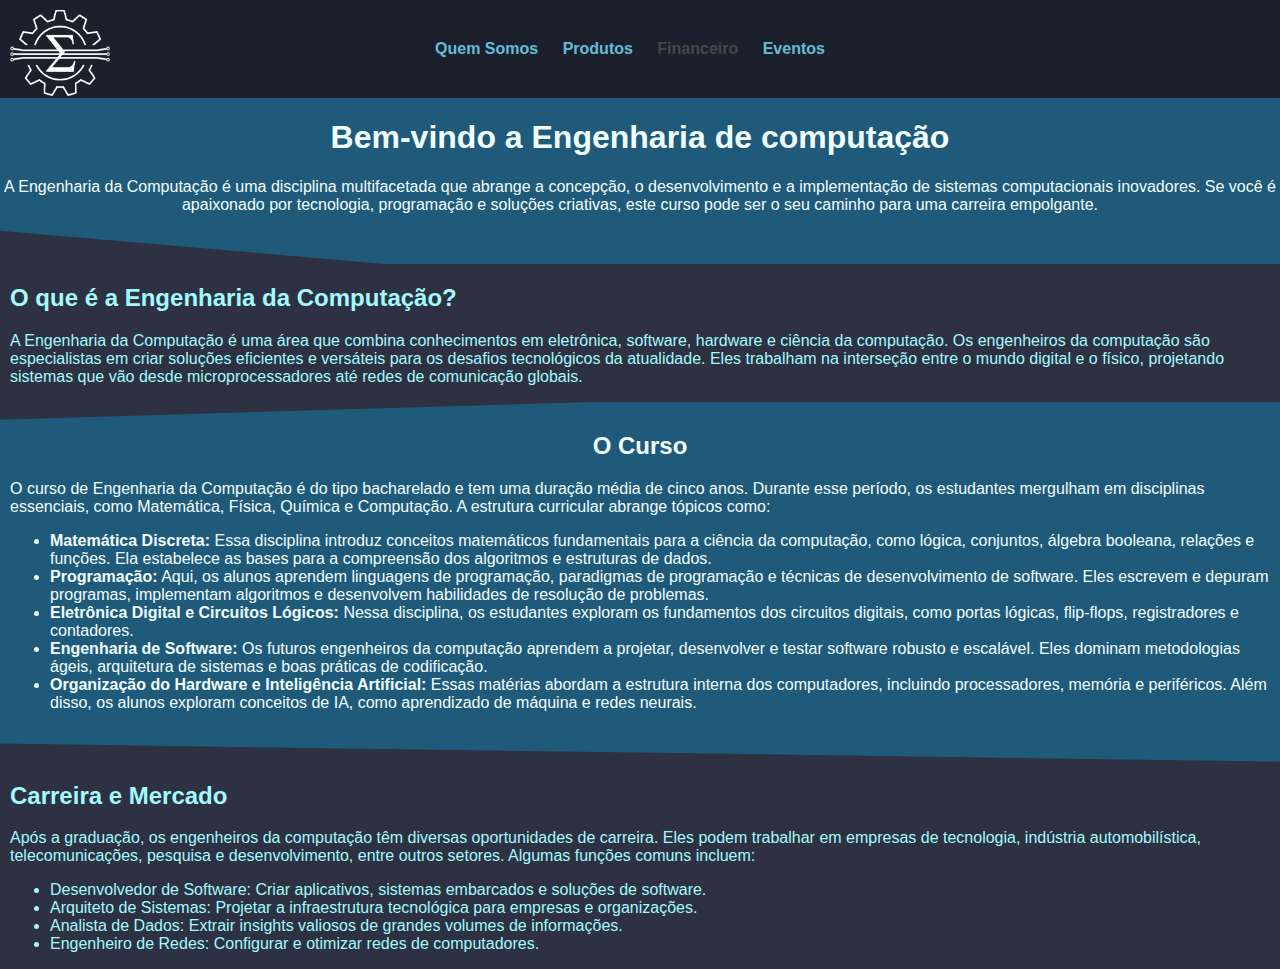
<file: index.html>
<!DOCTYPE html>
<html lang="pt-br">
<head>
    <meta charset="UTF-8">
    <meta name="viewport" content="width=device-width, initial-scale=1.0">
    <title >
        
        CAEC 
    </title>
    <link rel="shortcut icon" type="imagex/png" href="image/logo CAEC  branco .png">
    <link rel="stylesheet" type="text/css" href="css/main.css"><!-- css geral -->
    <link rel="stylesheet" type="text/css" href="css/Inicio.css"><!-- css especifico -->
    <script src="https://apis.google.com/js/api.js"></script>
    <script src="js/main.js"></script>
</head>
<body>

    <header> <!-- varra de navegação -->
        <div class="logo-container" >
            <img src="image/logo CAEC  branco .png" alt="Logo do Site" class="logo">
        </div>
        <button class="menu-button" onclick="toggleNavOverlay()"></button> <!-- Botão do menu -->
        <nav id="navMenu">
            <ul>
                <li><a href="QuemSomos.html">Quem Somos</a></li>
                <li><a href="Produtos.html">Produtos</a></li>
                <li><a href="" style="color: rgb(71, 71, 71);" >Financeiro</a></li>
                <li><a href="Eventos.html"" >Eventos</a></li>
            </ul>
        </nav>
    </header>

    <section class="quadro-superior">
        <h1>Bem-vindo a Engenharia de computação</h1>
        <p class="internal-element">A Engenharia da Computação é uma disciplina multifacetada que abrange a concepção, o desenvolvimento e a implementação de sistemas computacionais inovadores. Se você é apaixonado por tecnologia, programação e soluções criativas, este curso pode ser o seu caminho para uma carreira empolgante.</p>
    </section>
    <section style="margin: 10px;">
        <h2>O que é a Engenharia da Computação?</h2>
        <p>A Engenharia da Computação é uma área que combina conhecimentos em eletrônica, software, hardware e ciência da computação. Os engenheiros da computação são especialistas em criar soluções eficientes e versáteis para os desafios tecnológicos da atualidade. Eles trabalham na interseção entre o mundo digital e o físico, projetando sistemas que vão desde microprocessadores até redes de comunicação globais.</p>
        
    </section>
    <section class="quadro-2" >
        <div style="margin: 10px; margin-bottom: 50px; margin-top: 30px;">
            
            <h2 style="text-align:center;">O Curso</h2>
            <p>O curso de Engenharia da Computação é do tipo bacharelado e tem uma duração média de cinco anos. Durante esse período, os estudantes mergulham em disciplinas essenciais, como Matemática, Física, Química e Computação. A estrutura curricular abrange tópicos como:</p>
            
            <ul>
                <li><strong>Matemática Discreta:</strong> Essa disciplina introduz conceitos matemáticos fundamentais para a ciência da computação, como lógica, conjuntos, álgebra booleana, relações e funções. Ela estabelece as bases para a compreensão dos algoritmos e estruturas de dados.</li>
                <li><strong>Programação:</strong> Aqui, os alunos aprendem linguagens de programação, paradigmas de programação e técnicas de desenvolvimento de software. Eles escrevem e depuram programas, implementam algoritmos e desenvolvem habilidades de resolução de problemas.</li>
                <li><strong>Eletrônica Digital e Circuitos Lógicos:</strong> Nessa disciplina, os estudantes exploram os fundamentos dos circuitos digitais, como portas lógicas, flip-flops, registradores e contadores.</li>
                <li><strong>Engenharia de Software:</strong> Os futuros engenheiros da computação aprendem a projetar, desenvolver e testar software robusto e escalável. Eles dominam metodologias ágeis, arquitetura de sistemas e boas práticas de codificação.</li>
                <li><strong>Organização do Hardware e Inteligência Artificial:</strong> Essas matérias abordam a estrutura interna dos computadores, incluindo processadores, memória e periféricos. Além disso, os alunos exploram conceitos de IA, como aprendizado de máquina e redes neurais.</li>
            </ul>
        </div>
    </section> 

    <section style="margin: 10px;">   
        <h2>Carreira e Mercado</h2>
        <p>Após a graduação, os engenheiros da computação têm diversas oportunidades de carreira. Eles podem trabalhar em empresas de tecnologia, indústria automobilística, telecomunicações, pesquisa e desenvolvimento, entre outros setores. Algumas funções comuns incluem:</p>
        
        <ul>
            <li>Desenvolvedor de Software: Criar aplicativos, sistemas embarcados e soluções de software.</li>
            <li>Arquiteto de Sistemas: Projetar a infraestrutura tecnológica para empresas e organizações.</li>
            <li>Analista de Dados: Extrair insights valiosos de grandes volumes de informações.</li>
            <li>Engenheiro de Redes: Configurar e otimizar redes de computadores.</li>
        </ul>
    </section>
</body>
</html>
</file>
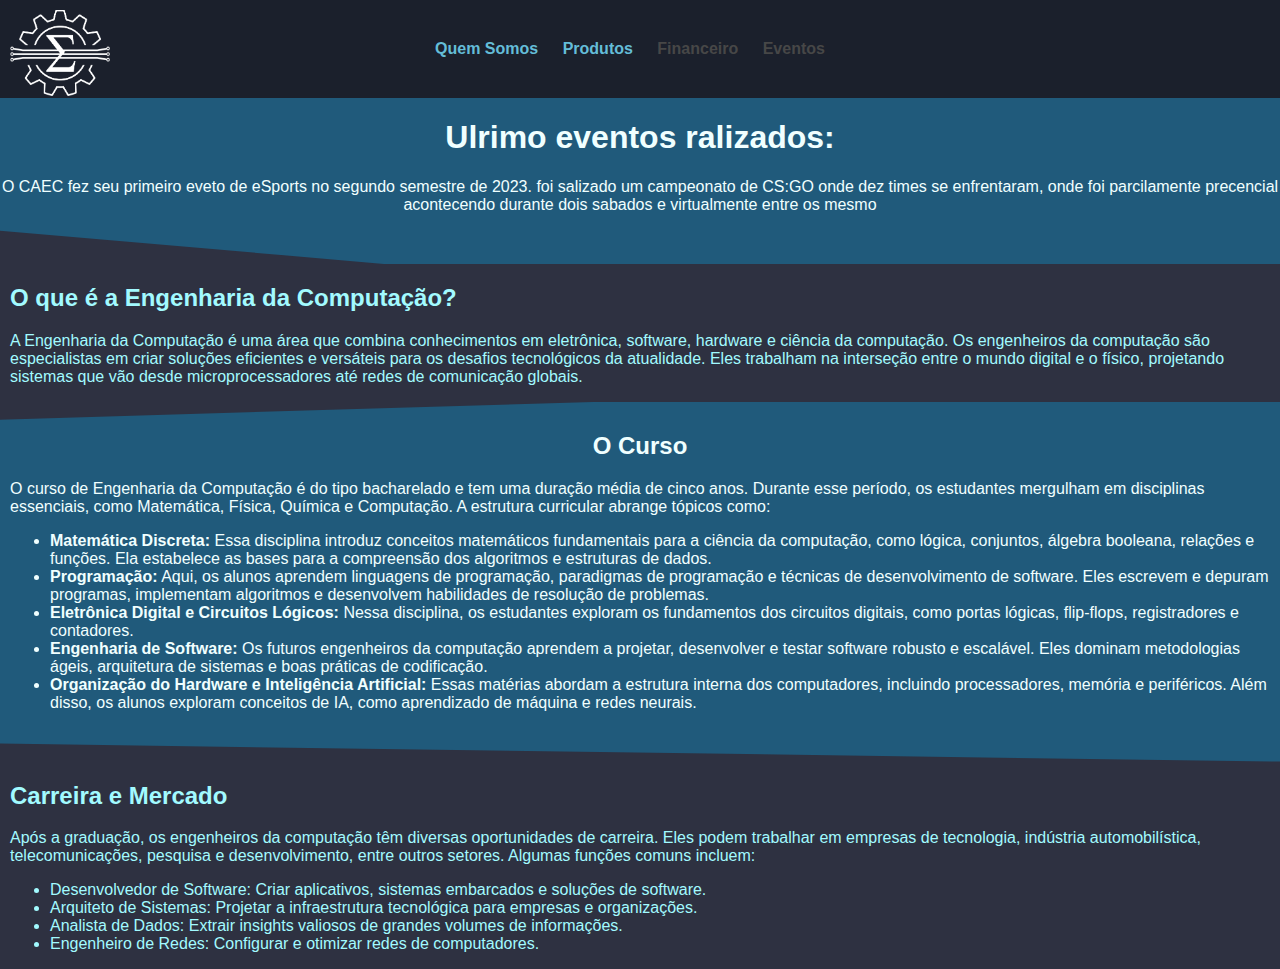
<file: Eventos.html>
<!DOCTYPE html>
<html lang="pt-br">
<head>
    <meta charset="UTF-8">
    <meta name="viewport" content="width=device-width, initial-scale=1.0">
    <meta http-equiv="X-UA-Compatible" content="ie=edge">
    <title>CAEC web</title>
    <link rel="stylesheet" type="text/css" href="css/main.css"><!-- css geral -->
    <link rel="stylesheet" type="text/css" href="css/eventos.css"><!-- css especifico -->
    <script src="https://apis.google.com/js/api.js"></script>
    <script src="js/Evento.js"></script>
    
</head>
<body>

    <header> <!-- varra de navegação -->
        <div class="logo-container" >
            <img src="image/logo CAEC  branco .png" alt="Logo do Site" class="logo">
        </div>
        <button class="menu-button" onclick="toggleNavOverlay()"></button> <!-- Botão do menu -->
        <nav id="navMenu">
            <ul>
                <li><a href="QuemSomos.html">Quem Somos</a></li>
                <li><a href="Produtos.html">Produtos</a></li>
                <li><a href="" style="color: rgb(71, 71, 71);" >Financeiro</a></li>
                <li><a href="" style="color: rgb(71, 71, 71);" >Eventos</a></li>
            </ul>
        </nav>
    </header>

    <section class="quadro-superior">
        <h1>Ulrimo eventos ralizados:</h1>
        <p class="internal-element">O CAEC fez seu primeiro eveto de eSports no segundo semestre de 2023. foi salizado um campeonato de CS:GO onde dez times se enfrentaram, onde foi parcilamente precencial acontecendo durante dois sabados e virtualmente entre os mesmo</p>
        <div class="carrossel">
            <div class="container" id="img">
            </div>
        </div>
    </section>
    <section style="margin: 10px;">
        <h2>O que é a Engenharia da Computação?</h2>
        <p>A Engenharia da Computação é uma área que combina conhecimentos em eletrônica, software, hardware e ciência da computação. Os engenheiros da computação são especialistas em criar soluções eficientes e versáteis para os desafios tecnológicos da atualidade. Eles trabalham na interseção entre o mundo digital e o físico, projetando sistemas que vão desde microprocessadores até redes de comunicação globais.</p>
        
    </section>
    <section class="quadro-2" >
        <div style="margin: 10px; margin-bottom: 50px; margin-top: 30px;">
            
            <h2 style="text-align:center;">O Curso</h2>
            <p>O curso de Engenharia da Computação é do tipo bacharelado e tem uma duração média de cinco anos. Durante esse período, os estudantes mergulham em disciplinas essenciais, como Matemática, Física, Química e Computação. A estrutura curricular abrange tópicos como:</p>
            
            <ul>
                <li><strong>Matemática Discreta:</strong> Essa disciplina introduz conceitos matemáticos fundamentais para a ciência da computação, como lógica, conjuntos, álgebra booleana, relações e funções. Ela estabelece as bases para a compreensão dos algoritmos e estruturas de dados.</li>
                <li><strong>Programação:</strong> Aqui, os alunos aprendem linguagens de programação, paradigmas de programação e técnicas de desenvolvimento de software. Eles escrevem e depuram programas, implementam algoritmos e desenvolvem habilidades de resolução de problemas.</li>
                <li><strong>Eletrônica Digital e Circuitos Lógicos:</strong> Nessa disciplina, os estudantes exploram os fundamentos dos circuitos digitais, como portas lógicas, flip-flops, registradores e contadores.</li>
                <li><strong>Engenharia de Software:</strong> Os futuros engenheiros da computação aprendem a projetar, desenvolver e testar software robusto e escalável. Eles dominam metodologias ágeis, arquitetura de sistemas e boas práticas de codificação.</li>
                <li><strong>Organização do Hardware e Inteligência Artificial:</strong> Essas matérias abordam a estrutura interna dos computadores, incluindo processadores, memória e periféricos. Além disso, os alunos exploram conceitos de IA, como aprendizado de máquina e redes neurais.</li>
            </ul>
        </div>
    </section> 

    <section style="margin: 10px;">   
        <h2>Carreira e Mercado</h2>
        <p>Após a graduação, os engenheiros da computação têm diversas oportunidades de carreira. Eles podem trabalhar em empresas de tecnologia, indústria automobilística, telecomunicações, pesquisa e desenvolvimento, entre outros setores. Algumas funções comuns incluem:</p>
        
        <ul>
            <li>Desenvolvedor de Software: Criar aplicativos, sistemas embarcados e soluções de software.</li>
            <li>Arquiteto de Sistemas: Projetar a infraestrutura tecnológica para empresas e organizações.</li>
            <li>Analista de Dados: Extrair insights valiosos de grandes volumes de informações.</li>
            <li>Engenheiro de Redes: Configurar e otimizar redes de computadores.</li>
        </ul>
    </section>

</body>
</html>
</file>
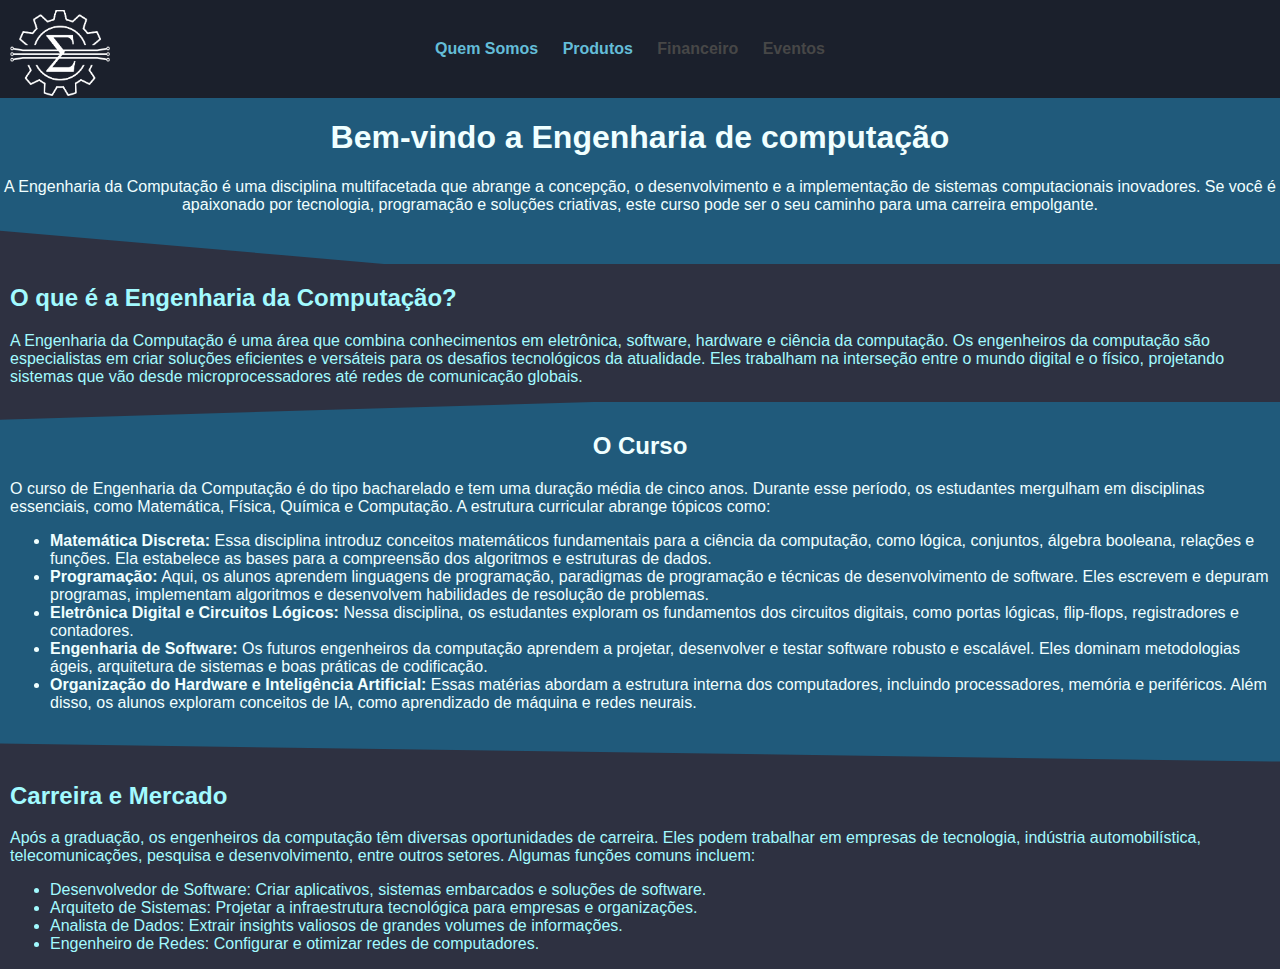
<file: Inicio.html>
<!--
    Criador do site: Jorge Bandeo
    Data: 3/2024
-->

<!DOCTYPE html>
<html lang="pt-br">
<head>
    <meta charset="UTF-8">
    <meta name="viewport" content="width=device-width, initial-scale=1.0">
    <title>CAEC web</title>
    <link rel="stylesheet" type="text/css" href="/css/Inicio.css"><!-- css especifico -->
    <link rel="stylesheet" type="text/css" href="/css/main.css"><!-- css geral -->
    <script src="https://apis.google.com/js/api.js"></script>
    <script src="js/main.js"></script>
</head>
<body>

    <header> <!-- varra de navegação -->
        <div class="logo-container" onclick="toggleNavOverlay()">
            <img src="image/logo CAEC  branco .png" alt="Logo do Site" class="logo">
        </div>
        <nav id="navMenu">
            <ul>
                <li><a href="QuemSomos.html">Quem Somos</a></li>
                <li><a href="Produtos.html">Produtos</a></li>
                <li><a href="" style="color: rgb(71, 71, 71);" >Financeiro</a></li>
                <li><a href="" style="color: rgb(71, 71, 71);" >Eventos</a></li>
            </ul>
        </nav>
    </header>

    <section class="quadro-superior">
        <h1>Bem-vindo a Engenharia de computação</h1>
        <p class="internal-element">A Engenharia da Computação é uma disciplina multifacetada que abrange a concepção, o desenvolvimento e a implementação de sistemas computacionais inovadores. Se você é apaixonado por tecnologia, programação e soluções criativas, este curso pode ser o seu caminho para uma carreira empolgante.</p>
    </section>
    <section style="margin: 10px;">
        <h2>O que é a Engenharia da Computação?</h2>
        <p>A Engenharia da Computação é uma área que combina conhecimentos em eletrônica, software, hardware e ciência da computação. Os engenheiros da computação são especialistas em criar soluções eficientes e versáteis para os desafios tecnológicos da atualidade. Eles trabalham na interseção entre o mundo digital e o físico, projetando sistemas que vão desde microprocessadores até redes de comunicação globais.</p>
        
    </section>
    <section class="quadro-2" >
        <div style="margin: 10px; margin-bottom: 50px; margin-top: 30px;">
            
            <h2 style="text-align:center;">O Curso</h2>
            <p>O curso de Engenharia da Computação é do tipo bacharelado e tem uma duração média de cinco anos. Durante esse período, os estudantes mergulham em disciplinas essenciais, como Matemática, Física, Química e Computação. A estrutura curricular abrange tópicos como:</p>
            
            <ul>
                <li><strong>Matemática Discreta:</strong> Essa disciplina introduz conceitos matemáticos fundamentais para a ciência da computação, como lógica, conjuntos, álgebra booleana, relações e funções. Ela estabelece as bases para a compreensão dos algoritmos e estruturas de dados.</li>
                <li><strong>Programação:</strong> Aqui, os alunos aprendem linguagens de programação, paradigmas de programação e técnicas de desenvolvimento de software. Eles escrevem e depuram programas, implementam algoritmos e desenvolvem habilidades de resolução de problemas.</li>
                <li><strong>Eletrônica Digital e Circuitos Lógicos:</strong> Nessa disciplina, os estudantes exploram os fundamentos dos circuitos digitais, como portas lógicas, flip-flops, registradores e contadores.</li>
                <li><strong>Engenharia de Software:</strong> Os futuros engenheiros da computação aprendem a projetar, desenvolver e testar software robusto e escalável. Eles dominam metodologias ágeis, arquitetura de sistemas e boas práticas de codificação.</li>
                <li><strong>Organização do Hardware e Inteligência Artificial:</strong> Essas matérias abordam a estrutura interna dos computadores, incluindo processadores, memória e periféricos. Além disso, os alunos exploram conceitos de IA, como aprendizado de máquina e redes neurais.</li>
            </ul>
        </div>
    </section> 

    <section style="margin: 10px;">   
        <h2>Carreira e Mercado</h2>
        <p>Após a graduação, os engenheiros da computação têm diversas oportunidades de carreira. Eles podem trabalhar em empresas de tecnologia, indústria automobilística, telecomunicações, pesquisa e desenvolvimento, entre outros setores. Algumas funções comuns incluem:</p>
        
        <ul>
            <li>Desenvolvedor de Software: Criar aplicativos, sistemas embarcados e soluções de software.</li>
            <li>Arquiteto de Sistemas: Projetar a infraestrutura tecnológica para empresas e organizações.</li>
            <li>Analista de Dados: Extrair insights valiosos de grandes volumes de informações.</li>
            <li>Engenheiro de Redes: Configurar e otimizar redes de computadores.</li>
        </ul>
    </section>
</body>
</html>
</file>
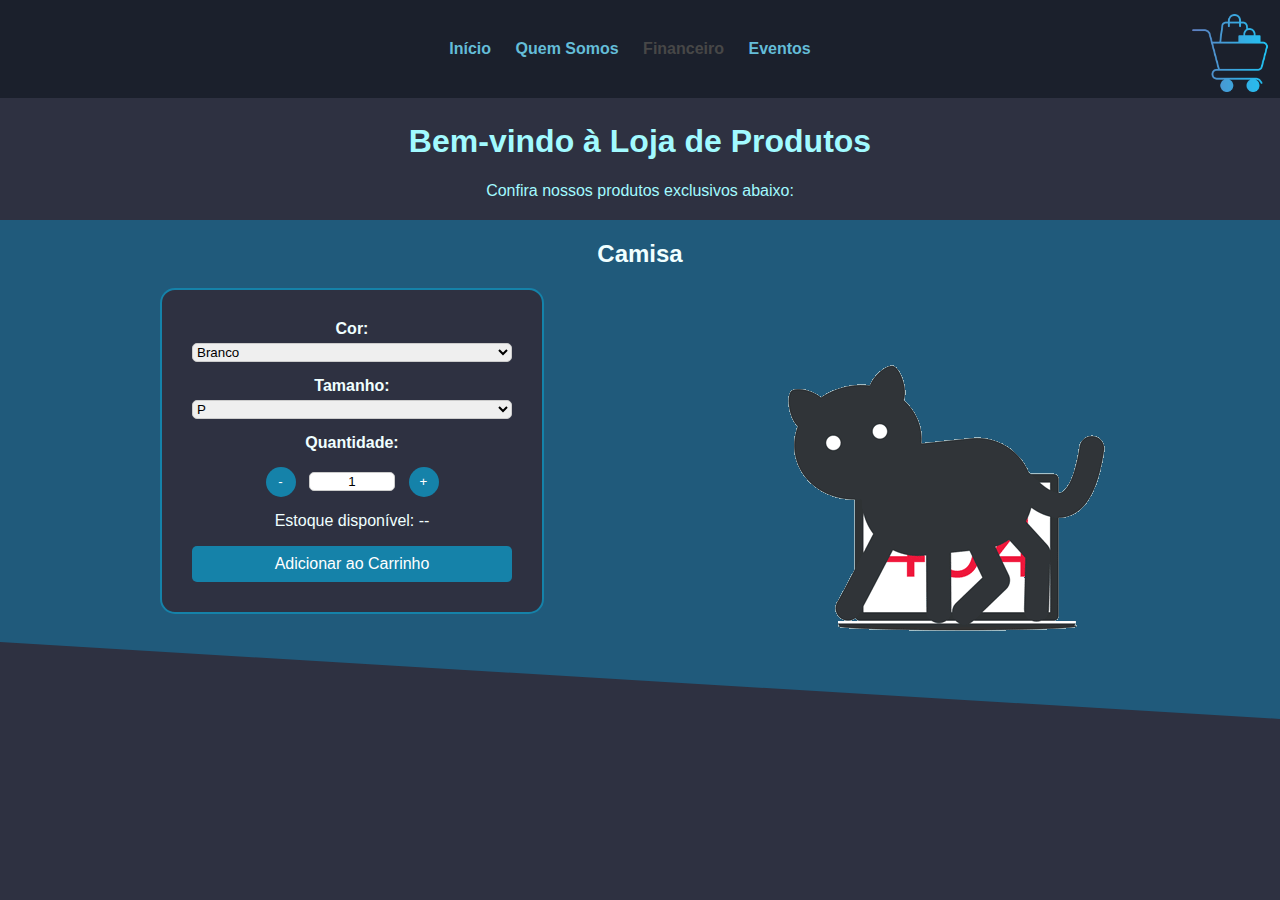
<file: Produtos.html>
<!DOCTYPE html>
<html lang="pt-br">
<head>
    <meta charset="UTF-8">
    <meta name="viewport" content="width=device-width, initial-scale=1.0">
    <title>Loja de Produtos</title>
    <link rel="stylesheet" type="text/css" href="css/main.css">
    <link rel="stylesheet" type="text/css" href="css/produtos.css">
    <script src="https://apis.google.com/js/api.js"></script>
    <script src="js/main.js" defer></script>
</head>
<body>

<header>

    <button class="menu-button" onclick="toggleNavOverlay()" style="left: 10px; right: auto;"></button> <!-- Botão do menu -->
    <nav id="navMenu">
        <ul>
            <li><a href="index.html">Início</a></li>
            <li><a href="QuemSomos.html">Quem Somos</a></li>
            <li><a href="" style="color: rgb(71, 71, 71);">Financeiro</a></li>
            <li><a href="Eventos.html"" >Eventos</a></li>
        </ul>
    </nav>
    <button class="carrinho-btn">
        <img class="carrinho" src="image/carrinho-de-compras.png" alt="Carrinho de Compras">
    </button>
</header>


<section class="top_section">

    <h1>Bem-vindo à Loja de Produtos</h1>
    <p>Confira nossos produtos exclusivos abaixo:</p>


</section>


<section>
    <div class="produto">
        <h2>Camisa</h2>
        
        <div class="produto-interno">

            
            <!--
            <div class="info-produto">
                
                <p>Descrição breve do Produto 1.</p>
                <p class="preco">Preço: R$ 45,00</p>
                <div class="tabela">
                    <table>
                        <tr>
                            <th>Tamanho</th>
                            <th>Preto</th>
                            <th>Branco</th>
                        </tr>
                        <tr class="entre-linhas">
                            <td>P</td>
                            <td id="PretoP"></td>
                            <td id="BrancoP"></td>
                        </tr>
                        <tr class="entre-linhas">
                            <td>M</td>
                            <td id="PretoM"></td>
                            <td id="BrancoM"></td>
                        </tr>
                        <tr class="entre-linhas">
                            <td>G</td>
                            <td id="PretoG"></td>
                            <td id="BrancoG"></td>
                        </tr>
                        <tr class="entre-linhas">
                            <td>GG</td>
                            <td id="PretoGG"></td>
                            <td id="BrancoGG"></td>
                        </tr>
                        <tr>
                            <td>EG</td>
                            <td id="PretoEG"></td>
                            <td id="BrancoEG"></td>
                        </tr>
                    </table>        
                    </div>
            </div>
            -->
            <div class="info-produto" style="margin-top: 0px;">
                <div class="product-options" style="margin-top: 0px;">
                    <form>
                        <div class="option">
                            <label for="color">Cor:</label>
                            <select id="color" name="color">
                                <option value="branco">Branco</option>
                                <option value="preto">Preto</option>
                            </select>
                        </div>
        
                        <div class="option">
                            <label for="size">Tamanho:</label>
                            <select id="size" name="size">
                                <option value="P">P</option>
                                <option value="M">M</option>
                                <option value="G">G</option>
                                <option value="GG">GG</option>
                                <option value="EG">EG</option>
                            </select>
                        </div>
        
                        <div class="option" >
                            <label for="quantity">Quantidade:</label>
                            <div class="quantity-container">
                                <button type="button" id="decrement">-</button>
                                <input type="number" id="quantity" name="quantity" min="1" max="10" value="1">
                                <button type="button" id="increment">+</button>
                            </div>
                            <p id="estoque-display" style="margin-top: 5px; color: azure;">Estoque disponível: --</p>
                        </div>
        
                        
                    </form>
                    <button type="submit" class="submit-btn">Adicionar ao Carrinho</button>
                </div>
            </div>
        
            <div class="divimg-produto">
                <img class="imagem-produto"  src="image/404.gif">
            </div>
        </div>
    </div>
    
    
    <!-- Adicione mais produtos conforme necessário -->
</section>



</body>
</html>
</file>
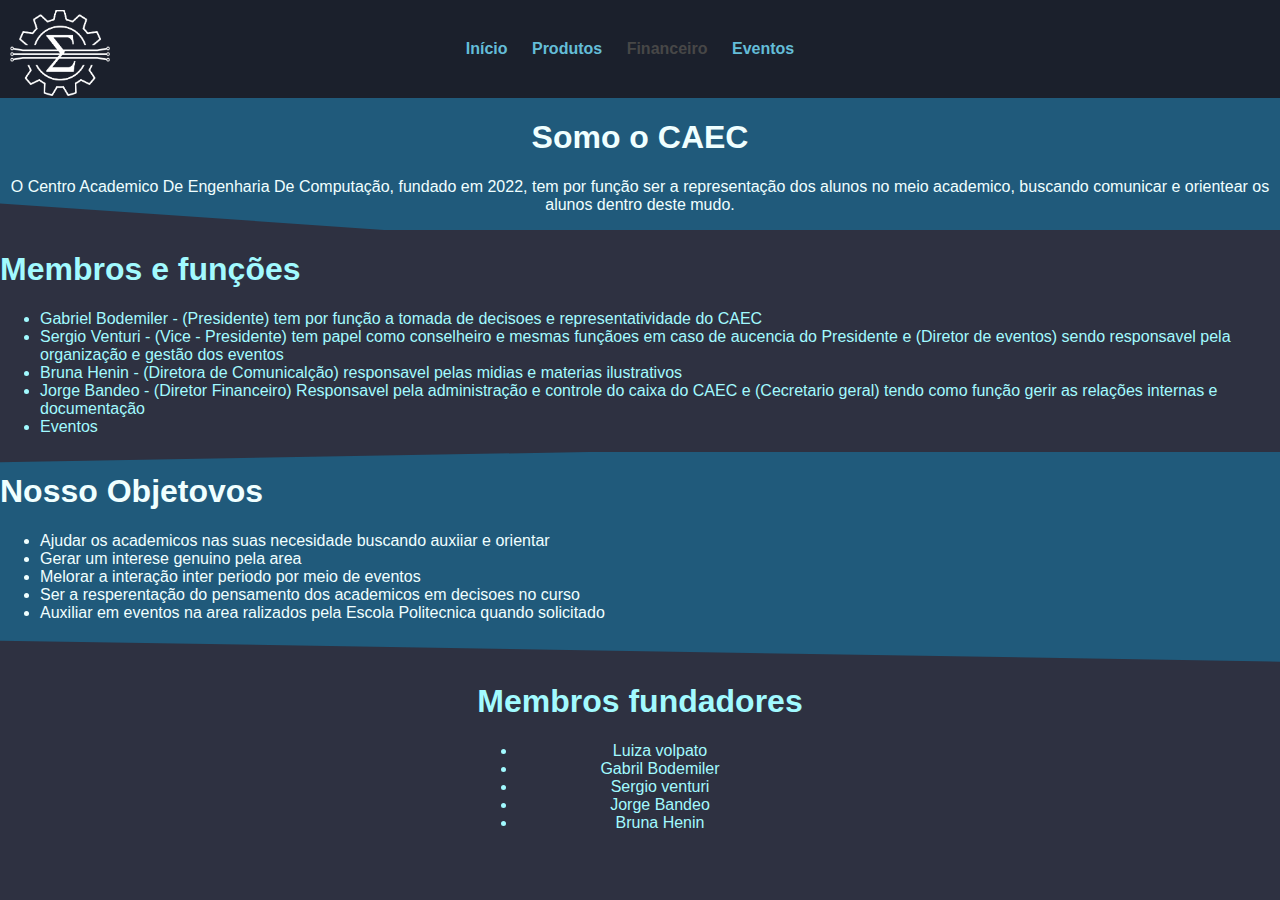
<file: QuemSomos.html>
<!DOCTYPE html>
<html lang="pt-br">
<head>
    <meta charset="UTF-8">
    <meta name="viewport" content="width=device-width, initial-scale=1.0">
    <title>Meu Site</title>
    <link rel="stylesheet" type="text/css" href="css/main.css">
    <link rel="stylesheet" type="text/css" href="css/QuemSomos.css">
    <script src="https://apis.google.com/js/api.js"></script>
    <script src="js/main.js"></script>
</head>
<body>

<header>
    <div class="logo-container" >
        <img src="image/logo CAEC  branco .png" alt="Logo do Site" class="logo">
    </div>
    <button class="menu-button" onclick="toggleNavOverlay()"></button> <!-- Botão do menu -->
    <nav id="navMenu">
        <ul>
            <li><a href="index.html">Início</a></li>
            <li><a href="Produtos.html">Produtos</a></li>
            <li><a href="" style="color: rgb(71, 71, 71);">Financeiro</a></li>
            <li><a href="Eventos.html"" >Eventos</a></li>
        </ul>
    </nav>
</header>


<section class="quadro-superior">
    <h1>Somo o CAEC</h1>
    <P>O Centro Academico De Engenharia De Computação, fundado em 2022, tem por função ser a representação dos alunos no meio academico, buscando comunicar e orientear os alunos dentro deste mudo. </O>
</section>
<section>
    <div>
        <h1>Membros e funções</h1>   
        <ul>
            <li><a>Gabriel Bodemiler - (Presidente) tem por função a tomada de decisoes e representatividade do CAEC</a></li>
            <li><a>Sergio Venturi - (Vice - Presidente) tem papel como conselheiro e mesmas funçãoes em caso de aucencia do Presidente e (Diretor de eventos) sendo responsavel pela organização e gestão dos eventos</a></li>
            <li><a>Bruna Henin - (Diretora de Comunicalção) responsavel pelas midias e materias ilustrativos</a></li>
            <li><a>Jorge Bandeo - (Diretor Financeiro) Responsavel pela administração e controle do caixa do CAEC e (Cecretario geral) tendo como função gerir as relações internas e documentação</a></li>
            <li><a>Eventos</a></li>
        </ul>
    </div>
    <div class="quadro-2" >
        <h1>Nosso Objetovos</h1>   
        <ul style="margin-bottom: 40px;">
            <li><a>Ajudar os academicos nas suas necesidade buscando auxiiar e orientar</a></li>
            <li><a>Gerar um interese genuino pela area</a></li>
            <li><a>Melorar a interação inter periodo por meio de eventos</a></li>
            <li><a>Ser a resperentação do pensamento dos academicos em decisoes no curso</a></li>
            <li><a>Auxiliar em eventos na area ralizados pela Escola Politecnica quando solicitado</a></li>
        </ul>
    </div>
    <div class="container">
        <div class="content">
            <h1>Membros fundadores</h1>
            <ul>
                <li><a>Luiza volpato</a></li>
                <li><a>Gabril Bodemiler</a></li>
                <li><a>Sergio venturi</a></li>
                <li><a>Jorge Bandeo</a></li>
                <li><a>Bruna Henin</a></li>
            </ul>  
        </div>
    </div>
</section>



</body>
</html>
</file>
<file: css/main.css>
body {
    font-family: Arial, sans-serif;
    margin: 0;
    padding: 0;
    background-color: #2E3141; /* Cor de fundo inspirada no tema Winter is Coming */
    color: #a2faff; /* Cor do texto */
}

.top_section {
    position: relative;
    text-align: center;
    padding: 4px;
}

header {
    background-color: #1B202C; /* Cor de fundo do cabeçalho */
    color: #40c6c8; /* Cor do texto do cabeçalho */
    padding: 25px;
    text-align: center;
    position: relative;
    
}

header .logo-container {
    position: absolute;
    top: 10px;
    left: 10px;
    width: 100px; /* Largura do contêiner do logo */
    height: auto;
    
}

header .logo {
    width: 100%; /* Preenche todo o espaço do contêiner */
    height: auto;
}

nav {
    display: block;
    padding: 15px;
    
    align-items: center;
    text-align: center;
}

nav ul {
    list-style-type: none;
    margin: 0;
    padding: 0;
    text-align: center;
}

nav ul li {
    display: inline;
    margin-right: 20px;
}

nav ul li a {
    text-decoration: none;
    color: #64bdd8; /* Cor do texto dos botões de navegação */
    font-weight: bold;
}



footer {
    background-color: #1B202C; /* Cor de fundo do rodapé */
    color: #558A9A; /* Cor do texto do rodapé */
    text-align: center;
    padding: 10px;
    position: fixed;
    bottom: 0;
    width: 100%;
}

/* Estilos padrão para o botão do menu */
.menu-button {
    display: none; /* Oculta o botão em telas maiores */

}

/* Media Query para dispositivos móveis */
@media screen and (max-width: 600px) {
    header {
        background-color: #1B202C; /* Cor de fundo do cabeçalho */
        color: #40c6c8; /* Cor do texto do cabeçalho */
        padding: 35px;
        text-align: center;
        position: relative;
    }
    .menu-button {
        display: block; /* Exibe o botão em telas menores */
        position:absolute; /* Fixa o botão na tela */
        top: 10px; /* Ajusta a posição vertical */
        right: 10px; /* Ajusta a posição horizontal */
        z-index: 999; /* Garante que o botão esteja acima de outros elementos */
        background-color: #1b202c00;
        width: 40px;
        height: 40px;
        background-image: url("../image/menu.png"); /* Substitua 'nome-da-pasta/imagem.png' pelo caminho real para sua imagem */
        background-size: cover; /* Ajusta o tamanho da imagem para cobrir todo o botão */
        background-repeat: no-repeat; /* Evita a repetição da imagem */
        border: none; /* Remove a borda do botão */
        cursor: pointer; /* Adiciona cursor de ponteiro ao passar o mouse */
    }

    header .logo-container {
        top: 5px;
        left: 5px;
        height: auto;
        width: 70px;
    }

    nav.active {
        display: block;
        top: calc(100% + 10px); /* Define a posição para abaixo do header mais o espaço extra */
    }

    nav ul {
        list-style-type: none;
        margin: 0;
        padding: 0;
        text-align: center;
    }

    nav ul li {
        display: block;
        margin-bottom: 10px;
    }

    nav ul li a {
        text-decoration: none;
        color: #64bdd8; /* Cor do texto dos botões de navegação */
        font-weight: bold;
    }
}
</file>
<file: css/Inicio.css>
.internal-element{
    margin-bottom: 50px;
}
.quadro-superior{
    text-align: center;
    background-color: #205a7b;
    color: azure;
    overflow: hidden;
    clip-path: polygon(0 0, 100% 0, 100% 100%, 30% 100%, 0% 80%);
    width: 100%;
}
.quadro-2{
    
    color: azure;
    background-color: #205a7b;
    overflow: hidden;
    clip-path: polygon(0 95%, 0 5%, 47% 0, 100% 0, 100% 100%);
    width: 100%;
}
</file>
<file: css/eventos.css>
.internal-element{
    margin-bottom: 50px;
}
.quadro-superior{
    text-align: center;
    background-color: #205a7b;
    color: azure;
    overflow: hidden;
    clip-path: polygon(0 0, 100% 0, 100% 100%, 30% 100%, 0% 80%);
    width: 100%;
}

.quadro-2{
    
    color: azure;
    background-color: #205a7b;
    overflow: hidden;
    clip-path: polygon(0 95%, 0 5%, 47% 0, 100% 0, 100% 100%);
    width: 100%;
}

.carrossel {

    align-items: center; /* Adicione esta linha */
    height: auto;
    overflow: hidden;
    
}

.container {
    transition: transform 0.5s ease-in-out;
    transform: translateX(0); /* Altere o valor para centralizar horizontalmente */
    display: flex;
    height: auto;
    
}

.img {
    
    margin-left: 30px;
    margin-right: 30px;
    /* Adicione outras propriedades de estilo conforme necessário */
}
</file>
<file: css/produtos.css>
/* Estilos adicionais */

.produto {
    text-align: center;
    background-color: #205a7b;
    color: azure;
    overflow: hidden;
    clip-path: polygon(0 0, 100% 0, 100% 100%, 0 calc(100% - 6vw));
    width: 100%;
}

.produto-interno{
    margin-top: 0;
    display: flex;
   
    justify-content: space-between;
    
}
.produto-interno > div {
    margin-top: 0;
    
    /*flex: 1; /* Distribui o espaço igualmente entre as divs internas */
}

.divimg-produto {
   
    
    height: auto; /* Mantém a proporção original da imagem */
    width: 50%;
    margin-bottom: 4%;

    
}

.imagem-produto {

    
    /*left: auto;*/
    border-radius: 20px;
    margin-top: 0;
}

.info-produto {
    flex: 1;
    height: 100%;
    color:#2E3141;
    margin-top: -10px;
    
}

.preco{
    color: #ff6a00;
}
/* tabela de tamanhos */
.tabela{
    background-color: #2E3141;
    border-radius: 10px;
    color: #44d4d4;
}
table {
    width: 100%;

    border-collapse: collapse; /* Remove espaçamento entre as células */
}

th, td {
    padding: 8px; /* Adiciona um preenchimento interno */
    text-align: left; /* Alinha o texto à esquerda */
}

th {
    border-bottom: 3px solid #257a7a; /* Adiciona uma linha separadora */
    /*background-color: #3ea8a8; /* Adiciona cor de fundo ao cabeçalho */
    /* Define a cor do texto do cabeçalho */
}

.entre-linhas{
    border-bottom: 3px solid #257a7a;
}

.carrinho{
    width: 100%; /* Preenche todo o espaço do contêiner */
    height: auto;
}

.carrinho-btn {

    background: none;
    border: none;
    cursor: pointer;
    position: absolute;
    top: 5px;
    right: 5px;
    height: 100%;
    width: 90px;

}

.carrinho-btn:hover .carrinho {
    transform: scale(1.1); /* Aumenta a imagem em 5% ao passar o mouse */
}
/*teste*/
.product-options {
    border: 2px solid #1582a9; /* Cor da borda */
    border-radius: 15px; /* Bordas arredondadas */
    padding: 30px;
    width: 50%;/* Largura máxima do quadro */
    height: 50%;
    margin-left: 25%;
    
     /* Centralizar o quadro na página */
    background-color: #2E3141; /* Cor de fundo */
}

.option {
    margin-bottom: 15px;
}

.option label {
    display: block;
    margin-bottom: 5px;
    font-weight: bold;
    color: azure;
}

.option select,
.option input {
    width: 100%;
    /*padding: 8px;*/
    border: 1px solid #ccc;
    border-radius: 5px;
}

.submit-btn {
    display: block;
    width: 100%;
    padding: 9px;
    background-color: #1582a9; /* Cor do botão */
    color: #fff;
    border: none;
    border-radius: 5px;
    cursor: pointer;
    font-size: 16px;
}

.submit-btn:hover {
    background-color: #22aadc; /* Cor do botão ao passar o mouse */
}
.quantity-container {
    display: flex;
    align-items: center;
    width: 100%;
    max-width: 200px;
    margin: 15px auto;
}

.quantity-container button {
    width: 30px;
    height: 30px ;
    border-radius: 50%;
    background-color: #1582a9;
    color: white;
    border: none;
    cursor: pointer;
    margin-left: auto;
    margin-right: auto;
    display: flex;
    align-items: center;
    justify-content: center;
}
.quantity-container button:hover {
    background-color: #22aadc;
}
.quantity-container button:disabled {
    background-color: #ccc;
    cursor: not-allowed;
}

.quantity-container input[type="number"] {
    width: 40%;
    text-align: center;
    
   
    -moz-appearance: textfield;
    -webkit-appearance: none;
    appearance: none;
}

/* Remove as setas do input em navegadores WebKit */
input[type="number"]::-webkit-inner-spin-button,
input[type="number"]::-webkit-outer-spin-button {
    -webkit-appearance: none;
    margin: 0;
}
/* Media Query para dispositivos móveis */
@media screen and (max-width: 600px) {
    .produto-interno{
        display: flex;
        flex-direction: column-reverse; /* Coloca os elementos um abaixo do outro */
        align-items: center; /* Centraliza os elementos horizontalmente */
        justify-content: center; /* Centraliza os elementos verticalmente */
        
    }
    
    .info-produto, .divimg-produto {
        display: flex;
        flex-grow: 1; /* Permite que o elemento cresça para ocupar o espaço disponível */
        order: 0; /* Define a ordem de exibição */
        width: auto; /* Permite que a largura seja dinâmica */
        flex-direction: column; /* Se os conteúdos dentro de .info-produto e .divimg-produto devem estar um embaixo do outro */
        align-items: center; /* Alinha os itens centralmente, se necessário */
        justify-content: center; /* Centraliza os itens verticalmente, se necessário */
    }
    .imagem-produto{
        width: 100%; /* A largura da imagem será 100% da largura do contêiner pai */
        height: auto; /* Mantém a proporção da imagem */
        max-width: 100%; /* Garante que a imagem não ultrapasse 100% do contêiner */
        object-fit: cover; /* Ajusta a imagem para cobrir o contêiner sem distorção */
        border-radius: 20px; /* Mantém o border-radius que você especificou */
    }
    .divimg-produto{
        order: 1; /* Define a ordem de exibição */
        flex-direction: column;
        justify-content: center; /* Centraliza os elementos verticalmente */
        align-items: center;
    }
    .product-options {
        border: 2px solid #1582a9; /* Cor da borda */
        border-radius: 15px; /* Bordas arredondadas */
        /*padding: 30px;*/
        width: 80%;/* Largura máxima do quadro */
         /* Centralizar o quadro na página */
        margin-left: 0;
        background-color: #2E3141; /* Cor de fundo */
        margin-bottom: 10%;
    }
    .carrinho-btn{
        top: 5px;
        display: block; /* Exibe o botão em telas menores */
        height: 60px;
        width: 60px;
        z-index: 999; /* Garante que o botão esteja acima de outros elementos */
        position:absolute; /* Fixa o botão na tela */
    }
    .carrinho{

    }
}
</file>
<file: css/QuemSomos.css>
.internal-element{
    margin-bottom: 50px;
}
.quadro-superior{
    text-align: center;
    background-color: #205a7b;
    color: azure;
    overflow: hidden;
    clip-path: polygon(0 0, 100% 0, 100% 100%, 30% 100%, 0% 80%);
    width: 100%;
}
.quadro-2{
    
    color: azure;
    background-color: #205a7b;
    overflow: hidden;
    clip-path: polygon(0 90%, 0 5%, 47% 0, 100% 0, 100% 100%);
    width: 100%;
}
.container {
    display: flex;
    justify-content: center;
    align-items: center;
    
}
.content {
    text-align: center;
}
</file>
